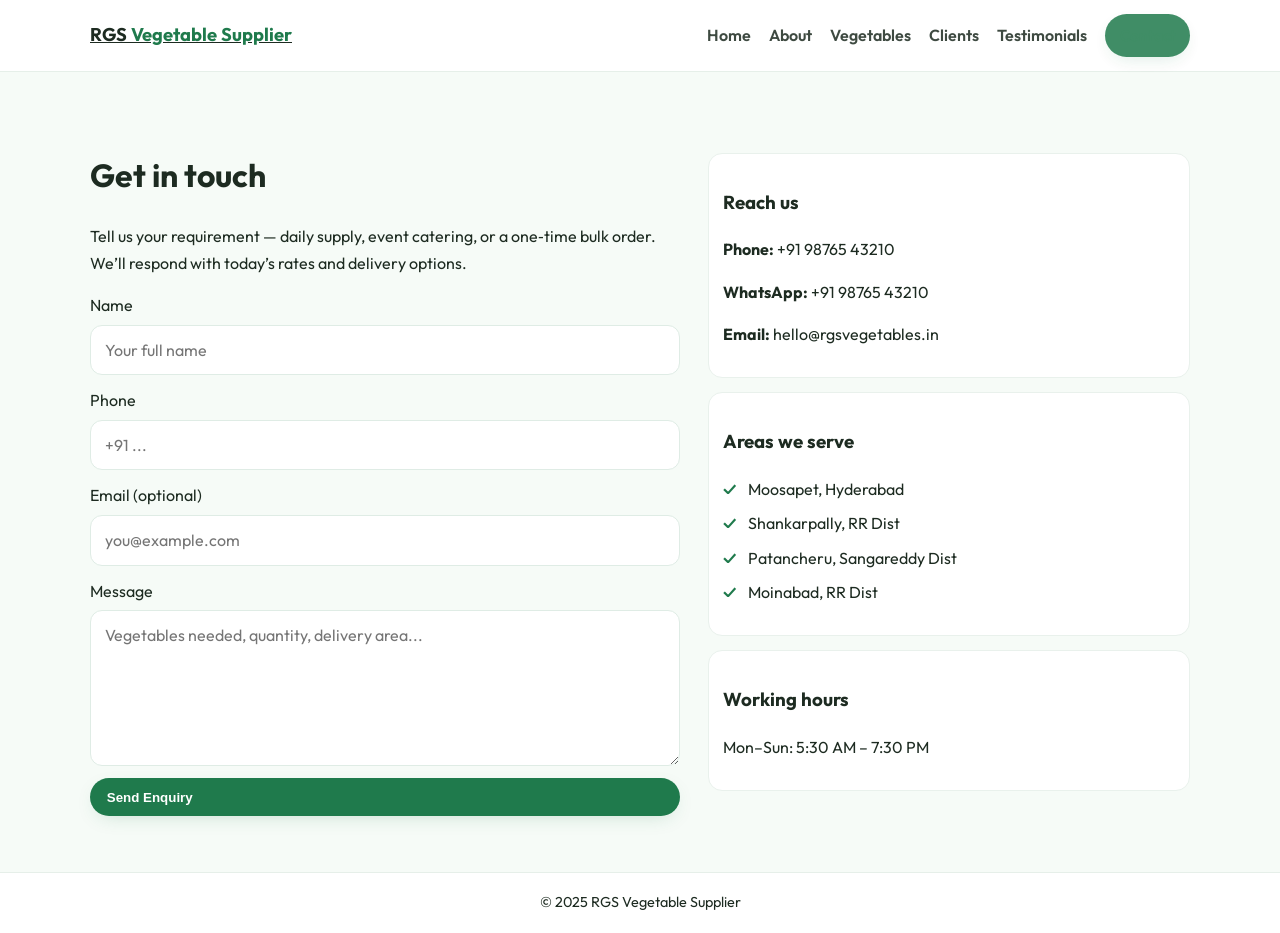
<file: contact.html>
<!DOCTYPE html>
<html lang="en">
<head>
  <meta charset="UTF-8">
  <meta name="viewport" content="width=device-width, initial-scale=1" />
  <title>Contact — RGS Vegetable Supplier</title>
  <link href="https://fonts.googleapis.com/css2?family=Outfit:wght@300;400;600;700&display=swap" rel="stylesheet">
  <link rel="stylesheet" href="assets/styles.css" />
</head>
<body>
  <header class="site-header">
    <div class="container header-inner">
      <a class="brand" href="index.html">RGS <span>Vegetable Supplier</span></a>
      <nav class="nav"><a href="index.html">Home</a><a href="about.html">About</a><a href="vegetables.html">Vegetables</a><a href="clients.html">Clients</a><a href="testimonials.html">Testimonials</a><a class="active btn btn-sm" href="contact.html">Contact</a></nav>
      <button class="nav-toggle" aria-label="Open menu">☰</button>
    </div>
  </header>

  <main class="container section grid-2">
    <div>
      <h1>Get in touch</h1>
      <p>Tell us your requirement — daily supply, event catering, or a one‑time bulk order. We’ll respond with today’s rates and delivery options.</p>
      <form class="form" onsubmit="event.preventDefault(); alert('Thanks! We\'ll get back to you shortly.'); this.reset();">
        <div class="field"><label>Name</label><input type="text" required placeholder="Your full name"></div>
        <div class="field"><label>Phone</label><input type="tel" required placeholder="+91 ..."></div>
        <div class="field"><label>Email (optional)</label><input type="email" placeholder="you@example.com"></div>
        <div class="field"><label>Message</label><textarea rows="5" required placeholder="Vegetables needed, quantity, delivery area..."></textarea></div>
        <button class="btn" type="submit">Send Enquiry</button>
      </form>
    </div>
    <aside class="contact-aside">
      <div class="contact-card">
        <h3>Reach us</h3>
        <p><strong>Phone:</strong> +91 98765 43210</p>
        <p><strong>WhatsApp:</strong> +91 98765 43210</p>
        <p><strong>Email:</strong> hello@rgsvegetables.in</p>
      </div>
      <div class="contact-card">
        <h3>Areas we serve</h3>
        <ul class="checks">
          <li>Moosapet, Hyderabad</li>
          <li>Shankarpally, RR Dist</li>
          <li>Patancheru, Sangareddy Dist</li>
          <li>Moinabad, RR Dist</li>
        </ul>
      </div>
      <div class="contact-card">
        <h3>Working hours</h3>
        <p>Mon–Sun: 5:30 AM – 7:30 PM</p>
      </div>
    </aside>
  </main>

  <footer class="site-footer simple">
    <div class="container tiny center">© 2025 RGS Vegetable Supplier</div>
  </footer>
  <script src="assets/script.js"></script>
</body>
</html>
</file>
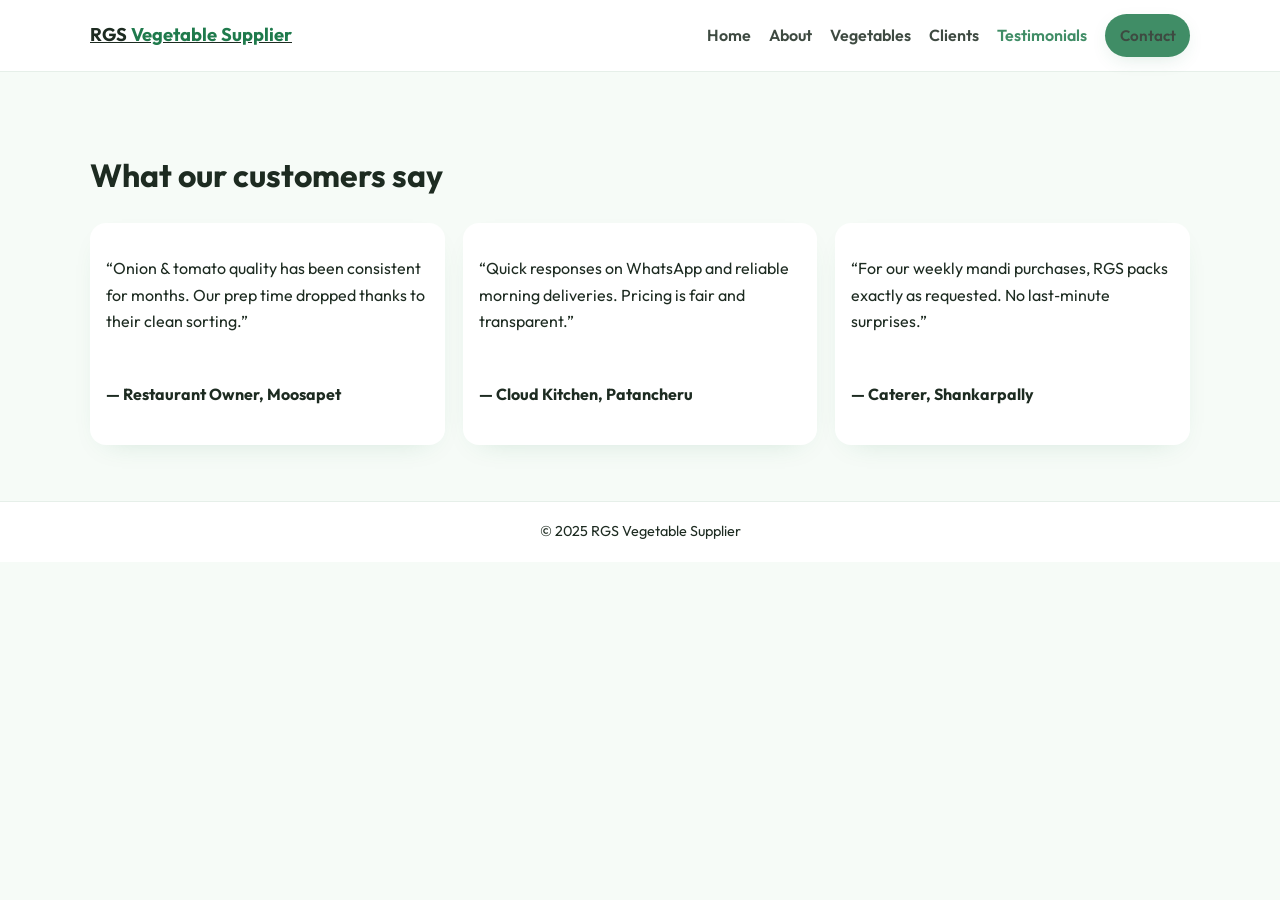
<file: testimonials.html>
<!DOCTYPE html>
<html lang="en">
<head>
  <meta charset="UTF-8">
  <meta name="viewport" content="width=device-width, initial-scale=1" />
  <title>Testimonials — RGS Vegetable Supplier</title>
  <link href="https://fonts.googleapis.com/css2?family=Outfit:wght@300;400;600;700&display=swap" rel="stylesheet">
  <link rel="stylesheet" href="assets/styles.css" />
</head>
<body>
  <header class="site-header">
    <div class="container header-inner">
      <a class="brand" href="index.html">RGS <span>Vegetable Supplier</span></a>
      <nav class="nav"><a href="index.html">Home</a><a href="about.html">About</a><a href="vegetables.html">Vegetables</a><a href="clients.html">Clients</a><a class="active" href="testimonials.html">Testimonials</a><a href="contact.html" class="btn btn-sm">Contact</a></nav>
      <button class="nav-toggle" aria-label="Open menu">☰</button>
    </div>
  </header>

  <main class="container section">
    <h1>What our customers say</h1>
    <div class="cards testimonials">
      <article class="card quote"><p>“Onion & tomato quality has been consistent for months. Our prep time dropped thanks to their clean sorting.”</p><h4>— Restaurant Owner, Moosapet</h4></article>
      <article class="card quote"><p>“Quick responses on WhatsApp and reliable morning deliveries. Pricing is fair and transparent.”</p><h4>— Cloud Kitchen, Patancheru</h4></article>
      <article class="card quote"><p>“For our weekly mandi purchases, RGS packs exactly as requested. No last‑minute surprises.”</p><h4>— Caterer, Shankarpally</h4></article>
    </div>
  </main>

  <footer class="site-footer simple">
    <div class="container tiny center">© 2025 RGS Vegetable Supplier</div>
  </footer>
  <script src="assets/script.js"></script>
</body>
</html>
</file>
<file: assets/styles.css>
:root{
  --bg:#0b1f14;
  --brand:#1f7a4c;
  --brand-2:#0e5f3a;
  --soft:#f6fbf7;
  --ink:#1d2b21;
  --muted:#5f7567;
  --card:#ffffff;
  --ring:rgba(31,122,76,.25);
}
*{box-sizing:border-box}
html,body{margin:0;padding:0}
body{font-family:'Outfit',system-ui,-apple-system,Segoe UI,Roboto,Ubuntu,'Helvetica Neue',Arial;line-height:1.65;color:var(--ink);background:var(--soft)}
img{display:block;max-width:100%;height:auto;border-radius:14px}
.container{width:min(1100px,92%);margin-inline:auto}
.center{text-align:center}
.tiny{font-size:.9rem}
.subtle{color:var(--muted)}
.m-top{margin-top:1.25rem}

/* header */
.site-header{position:sticky;top:0;z-index:50;background:#fff;border-bottom:1px solid #e6efe9}
.header-inner{display:flex;align-items:center;justify-content:space-between;padding:14px 0;gap:14px}
.brand{font-weight:700;font-size:1.15rem;color:var(--ink)}
.brand span{color:var(--brand)}
.nav{display:flex;gap:18px;align-items:center}
.nav a{color:var(--ink);opacity:.85;text-decoration:none;font-weight:600}
.nav a:hover{opacity:1}
.nav .active{color:var(--brand)}
.btn{display:inline-flex;align-items:center;gap:.4rem;background:var(--brand);color:#fff;border:none;border-radius:999px;padding:.72rem 1.05rem;font-weight:700;text-decoration:none;box-shadow:0 6px 20px -8px var(--ring);transition:transform .06s ease}
.btn:hover{transform:translateY(-1px)}
.btn-outline{background:transparent;border:1.5px solid var(--brand);color:var(--brand)}
.btn-light{background:#fff;color:var(--brand);border:1.5px solid #e7f3eb}
.btn-sm{padding:.55rem .9rem;font-size:.95rem}
.nav-toggle{display:none;background:none;border:none;font-size:1.4rem}

/* hero */
.hero{position:relative;isolation:isolate}
.hero-bg{width:100%;height:62vh;object-fit:cover;filter:saturate(1.05) contrast(1.02) brightness(.95)}
.hero-content{position:absolute;inset:0;display:grid;place-items:center;text-align:center;color:#fff}
.hero h1{font-size:clamp(1.8rem,4vw,3rem);line-height:1.15;margin:0}
.hero .accent{color:#e6ffb3}
.hero p{max-width:820px;margin:.9rem auto 1.2rem;font-weight:400}
.location-pills{display:flex;gap:.5rem;flex-wrap:wrap;justify-content:center}
.location-pills li{background:rgba(0,0,0,.45);border:1px solid rgba(255,255,255,.25);backdrop-filter:blur(8px);padding:.4rem .7rem;border-radius:999px}

/* sections */
.section{padding:56px 0}
.grid-2{display:grid;grid-template-columns:1.1fr .9fr;gap:28px;align-items:center}
.highlight{background:linear-gradient(180deg,#ffffff 0,#f0f7f2 100%);border-top:1px solid #e9f1ec;border-bottom:1px solid #e9f1ec}

.card-image{border-radius:16px;overflow:hidden;box-shadow:0 20px 40px -24px var(--ring)}
.badges{display:flex;gap:.5rem;flex-wrap:wrap;margin-top:14px}
.badge{background:#eaf6ef;color:var(--brand-2);padding:.35rem .6rem;border-radius:999px;font-weight:700;font-size:.85rem}
.checks{display:grid;gap:.5rem;padding-left:0;list-style:none}
.checks li{position:relative;padding-left:1.6rem}
.checks li:before{content:'✓';position:absolute;left:0;top:0;color:var(--brand);font-weight:700}

.cards{display:grid;grid-template-columns:repeat(auto-fit,minmax(220px,1fr));gap:18px;margin-top:18px}
.card{background:var(--card);padding:16px;border-radius:16px;box-shadow:0 10px 28px -18px var(--ring)}
.card h3{margin:.7rem 0 .2rem}

.clients .logo-row,.logo-cloud{display:flex;gap:.6rem;flex-wrap:wrap;justify-content:center;margin-top:12px}
.logo-chip{background:#fff;border:1px dashed #cfe6d8;color:var(--brand-2);padding:.55rem .9rem;border-radius:999px;font-weight:700}

.testimonial-strip{background:var(--bg);color:#e8fff1}
.strip-inner{display:flex;align-items:center;justify-content:space-between;gap:16px;padding:26px 0}
blockquote{margin:0;font-size:1.05rem}
blockquote cite{display:block;margin-top:.5rem;color:#b9d6c5;font-style:normal}

.form{display:grid;gap:12px;margin-top:10px}
.field{display:grid;gap:6px}
input,textarea{font:inherit;border:1.5px solid #dfece5;border-radius:12px;padding:.7rem .9rem;outline:none}
input:focus,textarea:focus{border-color:var(--brand);box-shadow:0 0 0 6px var(--ring)}
.contact-aside{display:grid;gap:14px}
.contact-card{background:#fff;border:1px solid #e9f1ec;border-radius:14px;padding:14px}

.site-footer{border-top:1px solid #e6efe9;background:#fff}
.footer-grid{display:grid;grid-template-columns:1.1fr .8fr .8fr;gap:24px;padding:24px 0}
.footer-nav{display:grid;gap:6px}
.footer-nav a{text-decoration:none;color:var(--ink);opacity:.85}
.footer-nav a:hover{opacity:1}
.site-footer.simple{padding:18px 0}

/* testimonials */
.cards.testimonials .quote{display:grid;gap:.6rem}

/* responsive */
@media (max-width: 900px){
  .grid-2{grid-template-columns:1fr}
  .footer-grid{grid-template-columns:1fr}
  .strip-inner{flex-direction:column;text-align:center}
}
@media (max-width: 720px){
  .nav{display:none}
  .nav.open{display:flex;flex-direction:column;position:absolute;inset:64px 0 auto 0;background:#fff;border-bottom:1px solid #e6efe9;padding:12px}
  .nav-toggle{display:block}
}
</file>
